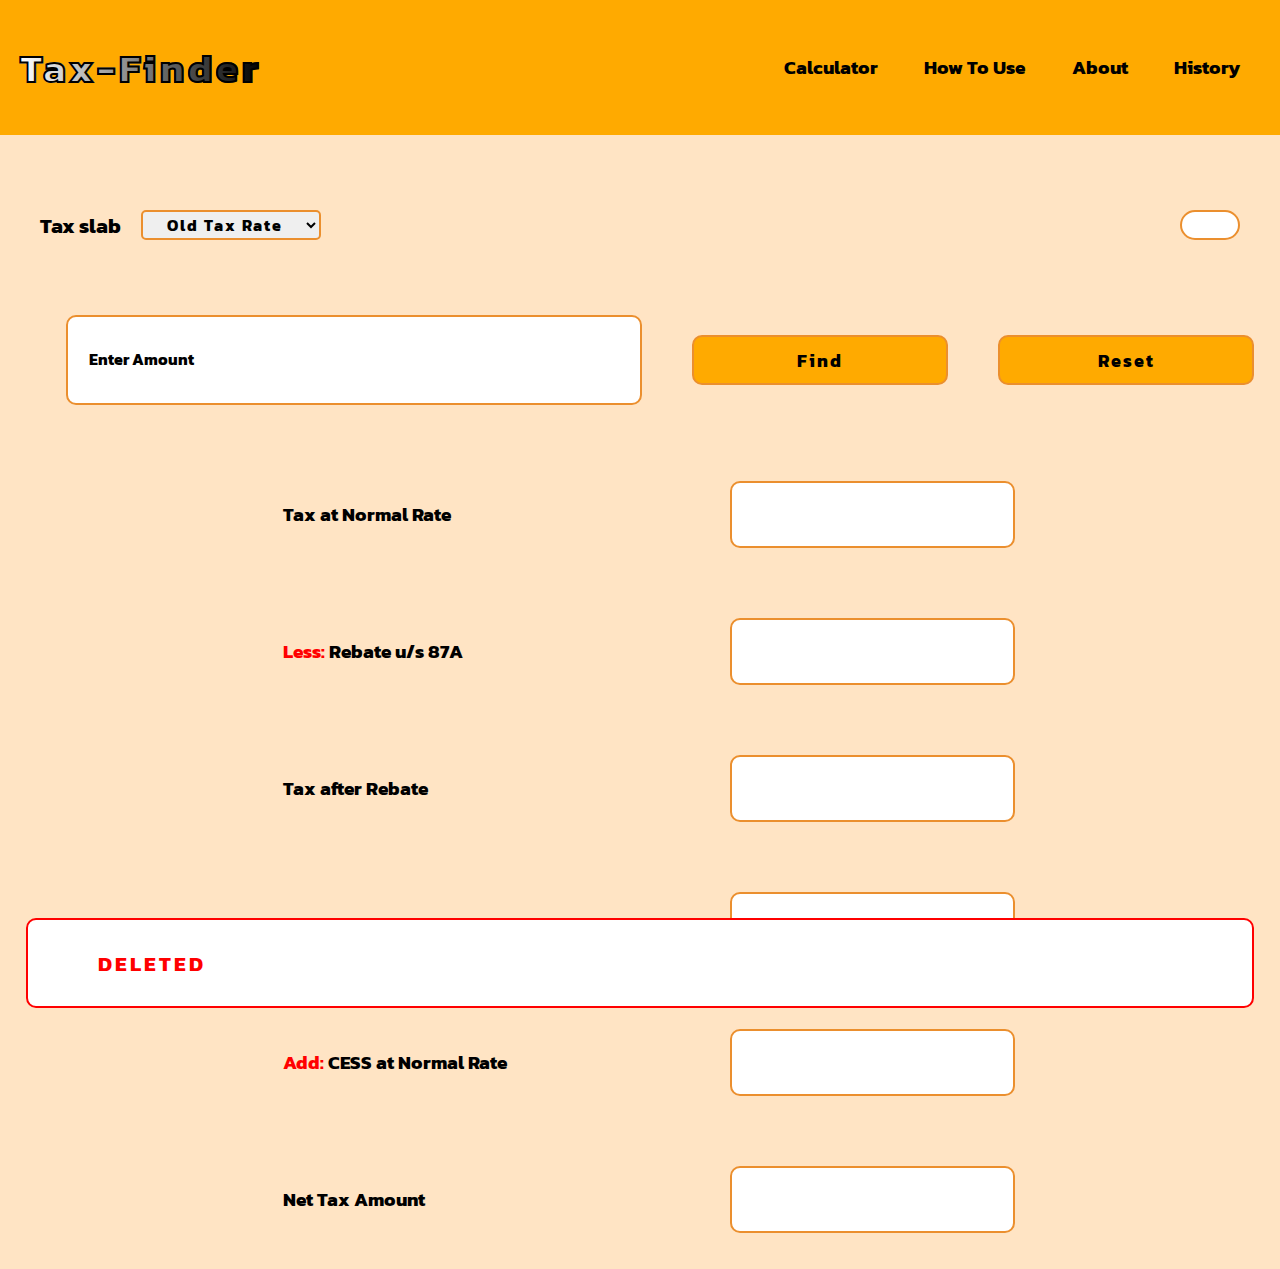
<file: index.html>
<!DOCTYPE html>
<html lang="en">
<head>
    <meta charset="UTF-8">
    <meta name="viewport" content="width=device-width, initial-scale=1.0">
    <title>Tax-Finder</title>
    <link rel="stylesheet" href="./tax.css">
    <link rel="icon" href="TF-logo.jpg">
    <link rel="stylesheet" href="https://fonts.googleapis.com/css2?family=Material+Symbols+Rounded:opsz,wght,FILL,GRAD@48,400,0,0">
    <link rel="stylesheet" href="https://cdnjs.cloudflare.com/ajax/libs/font-awesome/6.6.0/css/all.min.css" integrity="sha512-Kc323vGBEqzTmouAECnVceyQqyqdsSiqLQISBL29aUW4U/M7pSPA/gEUZQqv1cwx4OnYxTxve5UMg5GT6L4JJg==" crossorigin="anonymous" referrerpolicy="no-referrer" />
</head>
<body>
    <nav>
        <h1 class="header">Tax-Finder</h1>

        <input type="checkbox" id="menu-slider">
        <label id="open-slidebar" for="menu-slider"><i class="fa-solid fa-bars"></i></label>

        <label id="overlay" for="menu-slider"></label>
        
        <div class="links-holder">
            <label id="close-slidebar" for="menu-slider"><i class="fa-solid fa-x"></i></label>

            <a class="links" href="cal.html">Calculator</a>
            <a class="links" onclick="help()">How To Use</a>
            <a class="links" onclick="show()">About</a>
            <a class="links" onclick="history()">History</a>
        </div>
        
    </nav>

    <div class="tax-slab">

        <div class="one">
            <h3>Tax slab</h3>
            <select name="year" id="year">
                <option value="1">Old Tax Rate</option>
                <option value="2">New 2024-2025</option>
                <option value="3">New 2025-2026</option>
            </select>

            <div id="mode">
                <input type="checkbox" id="theme_mode">
                <label for="theme_mode" id="mode_btn"><i class="fa-solid fa-sun"></i></label>
            </div>
        </div>

        <div class="input-container">
            <input id="user-input" type="number" required>
            <label id="input-label" for="user-input">Enter Amount</label>
        </div>

        <button onclick="find()" id="find">Find</button>
        <button onclick="reset()" id="reset">Reset</button>

        <div class="table_container">
            <table class="container">
                <tr>
                    <td class="tdone">Tax at Normal Rate</td><td class="tdtwo"><input id="normal_tax" type="text" readonly></td>
                </tr>
                <tr>
                    <td class="tdone"><span>Less:</span> Rebate u/s 87A</td><td class="tdtwo"><input id="less_rebate" type="text" readonly></td>
                </tr>
                <tr>
                    <td class="tdone">Tax after Rebate</td><td class="tdtwo"><input id="rebate_tax" type="text" readonly></td>
                </tr>
                <tr>
                    <td class="tdone"><span>Add:</span> CESS after Rebate</td><td class="tdtwo"><input id="rebate_cess" type="text" readonly></td>
                </tr>
                <tr>
                    <td class="tdone"><span>Add:</span> CESS at Normal Rate</td><td class="tdtwo"><input id="normalcess" type="text" readonly></td>
                </tr>
                <tr>
                    <td class="tdone">Net Tax Amount</td><td class="tdtwo"><input id="net_tax" type="text" readonly></td>
                </tr>
            </table>
        </div>

    </div>

    <div id="htu">

        <div id="help_space">
            <p><highlight>Select Tax Slab:</highlight> Use the dropdown menu at the top to choose between the Old Tax Rate or other option.</p>

            <p><highlight>Enter Amount:</highlight> Input your taxable income in the text box labeled <red><i>Enter Amount</i></red>.</p>

            <p><highlight>Find Tax:</highlight> Click the <red>Find</red> button to calculate the tax based on the selected slab.</p>

            <p><highlight>Reset Fields:</highlight> To clear all inputs and results, click the <red>Reset</red> button.</p>

            <p><highlight>View Result:</highlight> the tax calculation result will appear in the respective fields, showing:</p>

            <p>‎ ‎ ‎ ‎ ‎ ‎ ‎ ‎ ‎ ‎➣ Tax at Normal Rate.</p>

            <p>‎ ‎ ‎ ‎ ‎ ‎ ‎ ‎ ‎ ‎➣ Rebate under section 87A (if applicable).</p>

            <p>‎ ‎ ‎ ‎ ‎ ‎ ‎ ‎ ‎ ‎➣ Tax After Rebate.</p>

            <p>‎ ‎ ‎ ‎ ‎ ‎ ‎ ‎ ‎ ‎➣ CESS applied at both rebate and normal rates.</p>

            <p>‎ ‎ ‎ ‎ ‎ ‎ ‎ ‎ ‎ ‎➣ Final Net Tax Amount.</p>

            <p><highlight>Use this tool to calculate your tax efficiently and accurately</highlight></p>
        </div>

        <div class = "back-holder">

            <div onclick=closeHelp() class="backControl">
                <h3>BACK</h3>
            </div>

        </div>
        
    </div>

    <div id="aboutDetails">
        <div id="aboutTax">

            <h3 data-text="TAXFINDER" id="slabDetailsHead">TAXFINDER</h3>
            <p>Tax-Finder is a simple and efficient tool to calculate income tax based on old and
                latest tax rates (2024-2025, 2025-2026). <span id="nospan">‎ ‎ ‎ ‎ ‎‎ ‎ ‎ ‎ ‎‎ ‎ ‎ ‎ ‎‎ ‎ ‎ ‎ ‎‎ ‎ ‎ ‎ ‎‎ ‎ ‎ ‎ ‎ ‎ ‎ ‎ ‎ ‎ ‎ ‎ ‎ ‎ ‎ ‎ ‎ ‎ ‎ ‎ ‎ ‎ ‎ ‎ ‎ ‎ ‎ ‎ ‎ ‎ ‎ ‎ ‎ ‎ ‎ ‎ ‎ ‎ ‎ ‎ ‎  ‎ ‎ </span> 
                It provides accurate tax breakdowns, including
                 rebates and cess, making tax planning easy for everyone.
            </p>
    
        </div>

        <div id="developer">

            <h3 data-text="DEVELOPEDBY" id="slabDetailsHead">DEVELOPEDBY</h3>
            <p><red>KAMALESHPRABU S</red>,<span>‎ ‎ ‎ ‎ ‎ ‎ ‎ ‎ ‎ ‎ ‎ ‎ ‎ ‎ ‎ ‎ ‎ ‎ ‎ ‎ ‎ ‎ ‎ ‎ ‎ ‎ ‎ ‎ ‎ ‎ ‎‎ ‎ ‎ ‎ ‎ ‎ ‎ ‎ ‎ ‎</span>
                 <span id="nospan">‎ ‎ ‎ ‎ ‎ ‎ ‎ ‎ ‎ ‎ ‎ ‎ ‎ ‎ ‎ ‎ ‎ ‎ ‎ ‎ ‎ ‎ ‎ ‎ ‎ ‎ ‎ ‎ ‎ ‎ ‎ ‎ ‎ ‎ ‎ ‎ ‎ ‎ ‎ ‎ ‎  ‎ ‎ </span> 
                 Aspiring Software Developer and Tester |
                skilled in Web development, Manual and Automation Testing | Proficient in Python, HTML, CSS, JavaScript, MySQL and PostgreSQL.</p>
    
        </div>

        <div id="approver">

            <h3 data-text="APPROVEDBY" id="slabDetailsHead">APPROVEDBY</h3>
            <p><red>MANISHANKAR R</red>,<span>‎ ‎ ‎ ‎ ‎ ‎ ‎ ‎ ‎ ‎ ‎ ‎ ‎ ‎ ‎ ‎ ‎ ‎ ‎ ‎ ‎ ‎ ‎ ‎ ‎ ‎ ‎ ‎ ‎ ‎ ‎‎ ‎ ‎ ‎ ‎ ‎ ‎ ‎ ‎ ‎</span>
                <span id="nospan">‎ ‎ ‎ ‎ ‎ ‎ ‎ ‎ ‎ ‎ ‎ ‎ ‎ ‎ ‎ ‎ ‎ ‎ ‎ ‎ ‎ ‎ ‎ ‎ ‎ ‎ ‎ ‎ ‎ ‎ ‎ ‎ ‎ ‎ ‎ ‎ ‎ ‎ ‎ ‎ ‎ ‎ ‎ ‎ ‎ ‎ ‎ ‎ ‎ ‎ ‎  ‎ ‎ </span>
            Chartered Accountant, Expert in Financial Management and Accounting Practices | Ensuring Compliance and Accuracy in Tax and Financial Solution.</p>
    
        </div>

        <div class = "back-holder">

            <div onclick=notShow() class="backControl">
                <h3>BACK</h3>
            </div>

        </div>
    </div>

    <div id="history">
        <div id="historyNav">
            <h3 data-text="HISTORY">HISTORY</h3>

            <div class = "back-holder">

                <div onclick = clearHistory() id="clearAll">
                    <h3>CLEAR ALL</h3>
                </div>
    
                <div onclick = closeHistory() class="backControl">
                    <h3>BACK</h3>
                </div>
    
            </div>
        </div>
    </div>

    <div id="deleteMsgBox">
        <h3 id="deleteMsg">DELETED</h3>
    </div>

    <div id="mobile__menu">
        <div id="menu__btn__container">
            <a href="cal.html"><h3><i class="fa-solid fa-calculator"></i></h3></a>
            <h3 onclick="help()"><i class="fa-solid fa-compass"></i></h3>
            <h3 onclick="show()"><i class="fa-solid fa-circle-info"></i></h3>
            <h3 onclick="history()"><i class="fa-solid fa-clock"></i></h3>
        </div>
    </div>

    <script src="tax.js"></script>
</body>
</html>
</file>
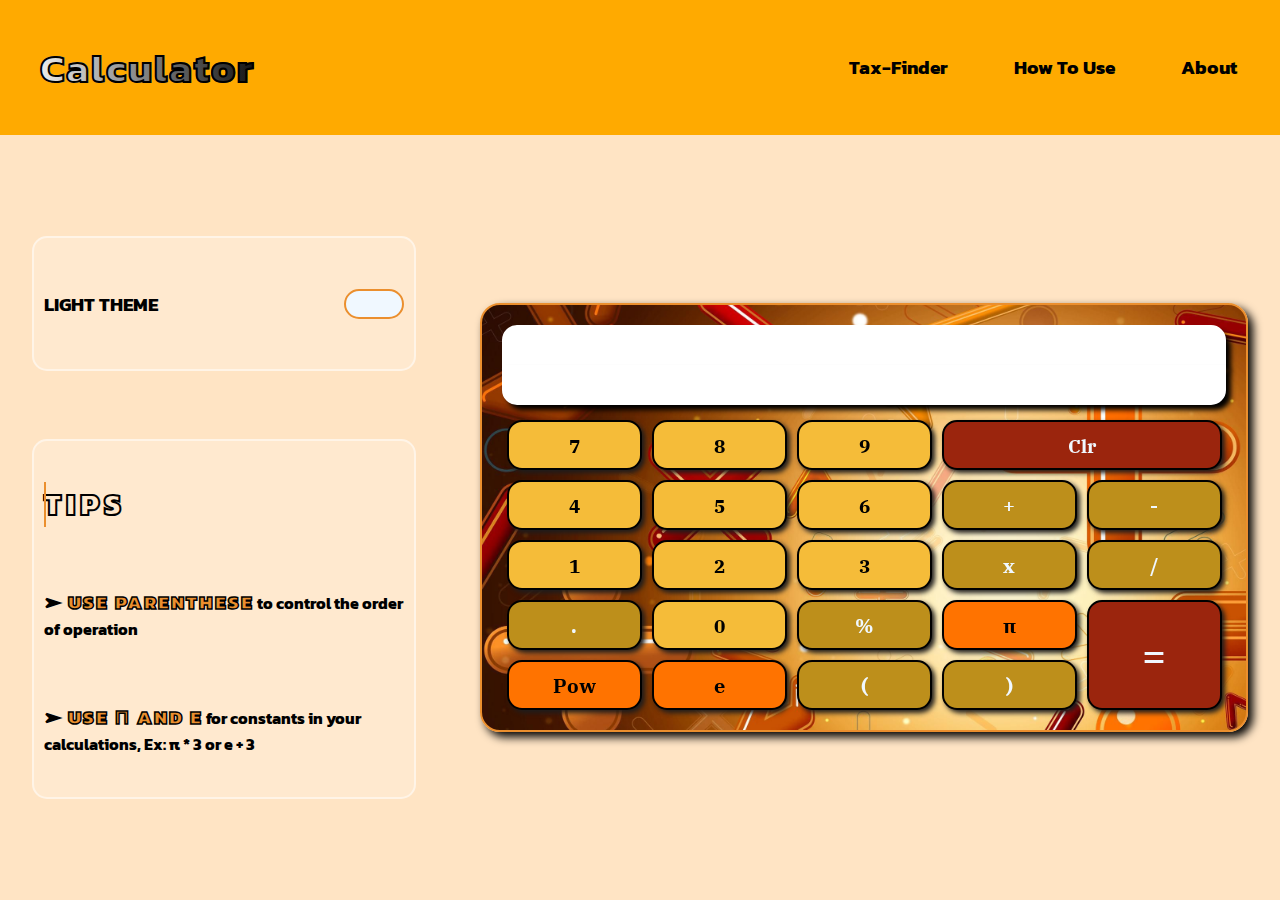
<file: cal.html>
<!DOCTYPE html>
<html lang="en">
<head>
    <meta charset="UTF-8">
    <meta name="viewport" content="width=device-width, initial-scale=1.0">
    <title>Cal-Master</title>
    <link rel="stylesheet" href="cal.css">
    <link rel="icon" href="calculator-logo.jpg">
    <link rel="stylesheet" href="https://fonts.googleapis.com/css2?family=Material+Symbols+Rounded:opsz,wght,FILL,GRAD@48,400,0,0">
    <link rel="stylesheet" href="https://cdnjs.cloudflare.com/ajax/libs/font-awesome/6.6.0/css/all.min.css" integrity="sha512-Kc323vGBEqzTmouAECnVceyQqyqdsSiqLQISBL29aUW4U/M7pSPA/gEUZQqv1cwx4OnYxTxve5UMg5GT6L4JJg==" crossorigin="anonymous" referrerpolicy="no-referrer" />
</head>
<body>
    <nav>
        <h2>Calculator</h2>

        <input type="checkbox" name="backer" id="backer">

        <label for="backer" id="backer_lable"><i class="fa-solid fa-compass"></i></label>

        <label for="backer" id="overlay"></label>

        <div class="links">
            <label for="backer" id="backer_lable" class="nd"><i class="fa-solid fa-circle-xmark"></i></label>
            <a href="index.html">Tax-Finder</a>
            <a onclick="help()">How To Use</a>
            <a id="about" onclick="show()">About</a>
            <!-- <a class="links" onclick="history()">History</a> -->
        </div>
    </nav>

    <div class="container">

        <div id="outer">
            <div id="controllers">
                <h3 id="themeName">LIGHT THEME</h3>
                <div id="themeChanger">
                    <input type="checkbox" id="checkbox">
                    <label for="checkbox" id="themeIcon"><i class="fa-solid fa-sun"></i></label>
                </div>
            </div>

            <div id="tips">
                <h4 data-text="TIPS">TIPS</h4>
                <p><highlight>➣ Use Parenthese</highlight> to control the order of operation</p>
                <p><highlight>➣ Use π and e</highlight> for constants in your calculations, Ex: π * 3 or e + 3</p>
            </div>
        </div>

        <div id="calculator">
            <input id="display" readonly>
            <input id="result" readonly>
    
            <input id="nondisplay" readonly>
    
            <div id="keys">
                <button class="number" onclick="twoFunction(event)">7</button>
                <button class="number" onclick="twoFunction(event)">8</button>
                <button class="number" onclick="twoFunction(event)">9</button>
                <button class="clear" onclick="clearDisplay()">Clr</button>
                <button class="number" onclick="twoFunction(event)">4</button>
                <button class="number" onclick="twoFunction(event)">5</button>
                <button class="number" onclick="twoFunction(event)">6</button>
                <button class="symbol" onclick="twoFunction(event)">+</button>
                <button class="symbol" onclick="twoFunction(event)">-</button>
                <button class="number" onclick="twoFunction(event)">1</button>
                <button class="number" onclick="twoFunction(event)">2</button>
                <button class="number" onclick="twoFunction(event)">3</button>
                <button class="symbol" onclick="twoFunction(event)">x</button>
                <button class="symbol" onclick="twoFunction(event)">/</button>
                <button class="symbol" onclick="twoFunction(event)">.</button>
                <button class="equal" onclick="calculate()">=</button>
                <button class="number" onclick="twoFunction(event)">0</button>
                <button class="symbol" onclick="twoFunction(event)">%</button>
                <button class="element" onclick="twoFunction(event)">π</button>
                <button class="element" onclick="twoFunction(event)">Pow</button>
                <button class="element" onclick="twoFunction(event)">e</button>
                <button class="symbol" onclick="twoFunction(event)">(</button>
                <button class="symbol" onclick="twoFunction(event)">)</button>
                
            </div>
        </div>

        <div id="tip_bottom">
            <h4 data-text="TIPS">TIPS</h4>
            <p><highlight>➣ Use Parenthese</highlight> to control the order of operation.</p>
            <p><highlight>➣ Use π and e</highlight> for constants in your calculations, Ex: π * 3 or e + 3.</p>
        </div>

        <div id="htu">

            <div id="help_space">

                <h3 data-text="HOWTOUSE">HOWTOUSE</h3>

                <p><highlight>➥basic calculation:</highlight> Enter numbers and use the standard operators (<red>+</red>,<red> -</red>, <red>*</red>,<red> /</red>) to perform basic arithmetic operations.</p>

                <p><highlight>➥advanced functions:</highlight> Use <red>Pow</red> for exponential (e.g., 2^3), and type <red>π</red> or <red>e</red> for mathematical constants. For example, π*2 or e^3.</p>

                <p><highlight>➥parentheses:</highlight> Use parentheses () to group expressions and control the order of operations.</p>

                <p><highlight>➥Toggle theme:</highlight> Switch between light and dark themes by clicking the <red>Light/Dark Theme</red> button for a customized viewing experience.</p>

                <p><highlight>➥clear input:</highlight> Use the <red>Clr</red> button to reset the input field and start a new calculation.</p>
                
            </div>
    
            <div id="back-holder">
    
                <div onclick=closeHelp() class="helpControl">
                    <h3>BACK</h3>
                </div>
    
            </div>
            
        </div>

        <div id="aboutDetails">
            <div id="aboutTax">
    
                <h3 data-text="CALCULATOR" id="slabDetailsHead">CALCULATOR</h3>
                <p>This advanced calculator, built using <i>HTML, CSS</i> and <i>JavaScript</i>, supports a wide range of operation from basic arithmetic to advanced functions like 
                    <red>power (pow)</red>, <red>π (pi)</red> and <red>e (Euler's number)</red>. It features a clean, responsive design with a <i>light theme toggle</i> for improved
                     usability. Designed for both simplicity and functionality, it's perfect for quick and complex calculations alike.
                </p>
        
            </div>
    
            <div id="developer">
    
                <h3 data-text="DEVELOPEDBY" id="slabDetailsHead">DEVELOPEDBY</h3>
                <p><red>KAMALESHPRABU S</red>,<span>‎ ‎ ‎ ‎ ‎ ‎ ‎ ‎ ‎ ‎ ‎ ‎ ‎ ‎ ‎ ‎ ‎ ‎ ‎ ‎ ‎ ‎ ‎ ‎ ‎ ‎ ‎ ‎ ‎ ‎ ‎‎ ‎ ‎ ‎ ‎ ‎ ‎ ‎ ‎ ‎</span>
                     <span id="nospan">‎ ‎‎ ‎‎ ‎‎ ‎‎ ‎‎ ‎‎ ‎‎ ‎‎ ‎‎ ‎‎ ‎‎ ‎‎ ‎‎ ‎‎ ‎ ‎ ‎ ‎ ‎ ‎ ‎ ‎ ‎ ‎ ‎ ‎ ‎ ‎ ‎ ‎ ‎ ‎ ‎ ‎ ‎ ‎ ‎ ‎ ‎ ‎ ‎ ‎ ‎ ‎ ‎ ‎ ‎ ‎ ‎ ‎ ‎ ‎ ‎ ‎  ‎ ‎ </span> 
                     Aspiring Software Developer and Tester |
                    skilled in Web development, Manual and Automation Testing | Proficient in Python, HTML, CSS, JavaScript, MySQL and PostgreSQL.</p>
        
            </div>
    
            <div id="back-holder">
    
                <div onclick=notShow() class="aboutControl">
                    <h3>BACK</h3>
                </div>
    
            </div>
        </div>

    </div>

    <script src="cal.js"></script>
</body>
</html>
</file>
<file: tax.css>
@import url('https://fonts.googleapis.com/css2?family=Style+Script&display=swap');
@import url('https://fonts.googleapis.com/css2?family=IBM+Plex+Serif:ital,wght@0,100;0,200;0,300;0,400;0,500;0,600;0,700;1,100;1,200;1,300;1,400;1,500;1,600;1,700&display=swap');
@import url('https://fonts.googleapis.com/css2?family=Kanit:ital,wght@0,100;0,200;0,300;0,400;0,500;0,600;0,700;0,800;0,900;1,100;1,200;1,300;1,400;1,500;1,600;1,700;1,800;1,900&display=swap');
@import url('https://fonts.googleapis.com/css2?family=Bona+Nova+SC:ital,wght@0,400;0,700;1,400&display=swap');
:root{
    --font-family-1: "Style Script", cursive;
    --font-family-2: "IBM Plex Serif", serif;
    --font-family-3: "Kanit", sans-serif;;
    --font-family-4: "Bona Nova SC", serif;

    --clr-family-1: #ffe4c4; 
    --clr-family-2: #ffaa00;
    --clr-family-3: #000000;
    --clr-family-4: #eb8f2e;
    --clr-family-5: #eb8f2e;
    --clr-family-6: #000000;
    --clr-family-7: #eb8f2e;
    --clr-family-8: #fcbb3a;
    --clr-family-9: #fcbb3a96;
    --clr-family-10: linear-gradient(
        to bottom,
        rgba(0, 0, 0, 0),
        #ffaa0049,
        #ffaa0093,
        #ffaa0093,
        #ffaa00
    );
    --clr-family-11: #eb902e74;
}

.dark_theme{
    --clr-family-1: #302f2f; 
    --clr-family-2: #000000;
    --clr-family-3: #ffffff;
    --clr-family-4: #ffffff;
    --clr-family-5: #000000;
    --clr-family-6: #000000;
    --clr-family-7: #302f2f;
    --clr-family-8: #2d2929;
    --clr-family-9: #302f2fa0;
    --clr-family-10: linear-gradient(
        to bottom,
        rgba(0, 0, 0, 0),
        #0000003b,
        #00000097,
        #00000097,
        #000000
    );
    --clr-family-11: #302f2f79;
}

*{
    margin: 0;
    padding: 0;
    box-sizing: border-box;
    -webkit-tap-highlight-color: rgba(0,0,0,0);
}

a,
button,
input{
    -webkit-tap-highlight-color: rgba(0,0,0,0)E;
}

body{
    background-color: var(--clr-family-1);
    transition: 1s ease;
}

nav{
    width: 100%;
    height: 15vh;
    display: flex;
    justify-content: flex-end;
    align-items: center;
    background-color: var(--clr-family-2);
    padding: 0px 20px;
}

.links-holder{
    width: 40%;
    height: 100%;
    display: flex;
    flex-direction: row;
    align-items: center;
    justify-content: space-between;
}

.links{
    height: 50px;
    padding: 0px 20px;
    display: flex;
    align-items: center;
    text-decoration: none;
    color: var(--clr-family-3);
    font-family: var(--font-family-3);
    font-weight: bold;
    font-size: larger;
    color: var(--clr-family-3);
    transition: .3s ease;
    cursor: pointer;
}

.links:hover{
    background-color: var(--clr-family-7);
    border-radius: 10px;
    border: 2px solid var(--clr-family-3);
}

.header{
    margin-right: auto;
    font-size: 2.5rem;
    font-family: var(--font-family-3);
    letter-spacing: 4px;
    background: linear-gradient(
        to right,
        white,
        black,
        white
    );
    background-size: 200%;
    background-clip: text;
    -webkit-background-clip: text;
    -webkit-text-fill-color: transparent;
    animation: animate-header 3s linear infinite;
    -webkit-text-stroke: 2px var(--clr-family-3);
}

@keyframes animate-header {
    to{
        background-position: 200%;
    }
}

#menu-slider,
#open-slidebar,
#close-slidebar{
    display: none;
}

.tax-slab{
    width: 100%;
    min-height: fit-content;
    display: flex;
    justify-content: center;
    align-items: center;
    flex-wrap: wrap;
    column-gap: 50px;
    background-color: transparent;
}

.one{
    width: 100%;
    height: 20vh;
    display: flex;
    justify-content: center;
    align-items: center;
    padding: 0px 40px;
    font-size: large;
    font-weight: bold;
    gap: 20px;
    font-family: var(--font-family-3);
    color: var(--clr-family-3);
}

#year{
    height: 30px;
    width: 180px;
    display: flex;
    justify-content: center;
    align-items: center;
    margin-right: auto;
    text-align: center;
    font-size: medium;
    font-weight: bold;
    letter-spacing: 2px;
    font-family: var(--font-family-3);
    border: 2px solid var(--clr-family-5);
    border-radius: 5px;
    outline: none;
}

option{
    background-color: var(--clr-family-4);
    font-size: medium;
    font-weight: bold;
    letter-spacing: 2px;
    font-family: var(--font-family-3);
}

#mode{
    width: 60px;
    height: 30px;
    display: flex;
    justify-content: center;
    flex-direction: column;
    padding: 3px;
    background-color: #ffffff;
    border: 2px solid var(--clr-family-5);
    border-radius: 50px;
}

#theme_mode{
    display: none;
}

#mode_btn{
    width: 20px;
    height: 20px;
    display: flex;
    justify-content: center;
    align-items: center;
    color: var(--clr-family-5);
    border-radius: 50%;
    transition: .5s ease-in-out;
    cursor: pointer;
}

#theme_mode:checked + #mode_btn{
    margin-left: 33px;
    transform: rotate(220deg);
}

.input-container{
    width: 45%;
    height: 10vh;
    display: flex;
    align-items: center;
    position: relative;
    margin-left: 40px;
}

#user-input{
    width: 100%;
    height: 100%;
    border-radius: 10px;
    padding: 10px;
    font-size: large;
    border: 2px solid var(--clr-family-5);
    outline: none;
    font-weight: 600;
}

.shake{
    animation: shake .3s;
}

@keyframes shake {
    25%{transform: translateX(4px);}
    50%{transform: translateY(-4px);}
    75%{transform: translateX(4px);}
}

#find, #reset{
    width: 20%;
    height: 50px;
    border-radius: 10px;
    background-color: var(--clr-family-2);
    border: 2px solid var(--clr-family-4);
    font-size: large;
    font-weight: bold;
    font-family: var(--font-family-3);
    letter-spacing: 2px;
    transition: .2s ease-in-out;
    color: var(--clr-family-3);
    cursor: pointer;
}

#find:hover, #reset:hover{
    background-color: var(--clr-family-8);
}

#find:active, #reset:active{
    transform: scale(.94);
    box-shadow: 3px 3px 5px var(--clr-family-3);
}

#input-label{
    position: absolute;
    top: 50%;
    left: 75px;
    padding: 0px 5px;
    border-radius: 50px;
    transform: translate(-50%, -55%);
    font-weight: bold;
    transition: .3s ease-in-out;
    font-family: var(--font-family-3);
    color: var(--clr-family-6);
}

#user-input:focus + #input-label,
#user-input:valid + #input-label{
    top: 0;
    font-size: small;
    color: var(--clr-family-3);
    border: 2px solid var(--clr-family-4);
    background-color: var(--clr-family-2);
    box-shadow: 3px 3px 5px var(--clr-family-3);
}

.table_container{
    width: 100%;
    height: fit-content;
    display: flex;
    justify-content: center;
    align-items: center;
    font-family: var(--font-family-3);
    font-weight: bold;
    font-size: larger;
    margin-top: 40px;
    gap: 5px;
}

.container{
    width: 70%;
    height: 90%;
    justify-content: center;
    align-items: center;
    color: var(--clr-family-3);
}

.container tr{
    width: 100%;
}

.tdone, .tdtwo{
    height: 15vh;
    width: 50%;
    text-align: start;
    padding-left: 10%;
}

span{
    color: red;
}

input{
    width: 80%;
    height: 50%;
    font-family: var(--font-family-3);
    font-weight: 700;
    padding-left: 5px;
    font-size: large;
    border: 2px solid var(--clr-family-5);
    border-radius: 10px;
}

#htu,
#aboutDetails{
    width: 100%;
    height: 100vh;
    top: 0;
    left: 0;
    position: fixed;
    display: none;
    flex-wrap: wrap;
    justify-content: space-around;
    align-items: center;
    background-color: transparent;
    backdrop-filter: blur(80px);
    z-index: 5;
    transition: .3s ease-in-out;
}

#history{
    width: 100%;
    min-height: 150vh;
    top: 0;
    left: 0;
    gap: 40px;
    position: absolute;
    display: none;
    flex-wrap: wrap;
    justify-content: center;
    align-items: flex-start;
    align-content: start;
    background-color: transparent;
    backdrop-filter: blur(80px);
    z-index: 10;
    transition: .5s ease-in-out;
    padding-bottom: 40px;
}

#help_space{
    width: 90%;
    height: 70%;
    display: flex;
    flex-direction: column;
    justify-content: space-around;
    align-items: flex-start;
    background-color: rgba(255, 255, 255, .2);
    border: 2px solid rgba(255, 255, 255, .5);
    border-radius: 15px;
    padding: 10px;
    animation: animate2 3s linear;
}

@keyframes animate2 {
    0%, 10%{
        opacity: 0;
    }
    20%, 30%{
        opacity: .4;
    }
    40%, 60%{
        opacity: .8;
    }
    70%, 90%{
        opacity: .6;
    }
    100%{
        opacity: 1;
    }
}

highlight{
    text-transform: uppercase;
    color: var(--clr-family-4);
    -webkit-text-stroke: 1.5px var(--clr-family-6);
    letter-spacing: 2px;
}

red{
    color: red;
    font-size: large;
}

#help_space > p{
    font-family: var(--font-family-3);
    font-size: medium;
    font-weight: bold;
    letter-spacing: 1px;
}

#aboutTax{
    width: 90%;
    height: 30%;
    display: flex;
    flex-direction: column;
    justify-content: space-around;
    align-items: flex-start;
    background-color: rgba(255, 255, 255, .2);
    border: 2px solid rgba(255, 255, 255, .5);
    border-radius: 15px;
    padding: 10px;
    animation: tax_move 1.5s linear;
}

#developer, 
#approver{
    width: 40%;
    height: 30%;
    display: flex;
    flex-direction: column;
    justify-content: space-around;
    align-items: flex-start;
    background-color: rgba(255, 255, 255, .2);
    border: 2px solid rgba(255, 255, 255, .5);
    border-radius: 15px;
    padding: 10px;
}

#developer{
    animation: dev_move 1.5s linear;
}

#approver{
    animation: app_move 1.5s linear;
}

@keyframes tax_move {
    from{
        transform: translateY(-115%);
    }
    to{
        transform: translateY(0);
    }
}

@keyframes dev_move {
    from{
        transform: translateX(-115%);
    }
    to{
        transform: translateX(0);
    }
}

@keyframes app_move {
    from{
        transform: translateX(115%);
    }
    to{
        transform: translateX(0);
    }
}

#history > #historyNav{
    width: 100%;
    height: 15vh;
    display: flex;
    position: sticky;
    top: 0;
    left: 0;
    justify-content: flex-start;
    align-items: center;
    padding: 0px 20px;
    background-color: var(--clr-family-9);
    backdrop-filter: blur(10px);
}

#htu > .back-holder,
#aboutDetails > .back-holder{
    width: 90%;
}

#historyNav > .back-holder{
    width: 30%;
    margin-left: auto;
}

#htu > .back-holder,
#aboutDetails > .back-holder{
    height: 10vh;
    display: flex;
    justify-content: center;
    align-items: center;
    padding: 10px;
}

#historyNav > .back-holder{
    width: 30%;
    height: 100%;
    display: flex;
    justify-content: space-around;
    align-items: center;
}

#htu > .back-holder > .backControl,
#aboutDetails > .back-holder > .backControl,
#historyNav > .back-holder > .backControl,
#historyNav > .back-holder > #clearAll{
    width: 150px;
    height: 50px;
    display: flex;
    justify-content: center;
    align-items: center;
    margin-left: auto;
    color: var(--clr-family-3);
    font-family: var(--font-family-3);
    font-weight: bolder;
    font-size: large;
    background-color: var(--clr-family-2);
    border: 2px solid var(--clr-family-3);
    border-radius: 10px;
    cursor: pointer;
    transition: .3s ease-in-out;
}

#htu > .back-holder > .backControl:hover,
#aboutDetails > .back-holder > .backControl:hover,
#historyNav > .back-holder > .backControl:hover,
#historyNav > .back-holder > #clearAll:hover{
    background-color: var(--clr-family-8);
}

#htu > .back-holder > .backControl:active,
#aboutDetails > .back-holder > .backControl:active,
#historyNav > .back-holder > .backControl:active,
#historyNav > .back-holder > #clearAll:active{
    transform: scale(.94);
    box-shadow: 3px 3px 5px var(--clr-family-3);
}

#htu > .back-holder > .backControl,
#aboutDetails > .back-holder > .backControl{
    margin-left: auto;
}

#aboutTax > h3{
    width: 205px;
}
#developer > h3{
    width: 260px;
}
#approver > h3{
    width: 245px;
}
#historyNav > h3{
    width: 160px;
}

#aboutTax > h3,
#developer > h3, 
#approver > h3,
#historyNav > h3{
    position: relative;
    font-family: var(--font-family-3);
    font-weight: bolder;
    font-size: 30px;
    color: transparent;
    -webkit-text-stroke: 2px var(--clr-family-3);
    letter-spacing: 5px;
}

#aboutTax > h3::before,
#developer > h3::before,
#approver > h3::before,
#historyNav > h3::before{
    content: attr(data-text);
    position: absolute;
    top: 0;
    left: 0;
    width: 0;
    height: 100%;
    color: var(--clr-family-5);
    -webkit-text-stroke: 2px var(--clr-family-3);
    border-right: 2px solid var(--clr-family-4);
    overflow: hidden;
    animation: animate 3s infinite linear;
}

@keyframes animate {
    0%, 10%, 100%{
        width: 0;
    }
    70%, 90%{
        width: 100%;
    }
}

#aboutTax > p,
#developer > p, 
#approver > p,
.blocks > p{
    font-size: medium;
    font-weight: bold;
    font-family: var(--font-family-3);
}

.blocks{
    width: 30%;
    height: 60vh;
    display: flex;
    flex-direction: column;
    justify-content: space-around;
    align-items: center;
    background-color: rgba(255, 255, 255, .2);
    border: 2px solid rgba(255, 255, 255, .5);
    border-radius: 20px;
}

.del{
    width: 35%;
    height: 35px;
    font-size: medium;
    font-weight: bold;
    color: var(--clr-family-3);
    font-family: var(--font-family-3);
    background-color: var(--clr-family-2);
    border: 2px solid var(--clr-family-3);
    border-radius: 10px;
    cursor: pointer;
}

.del:hover{
    background-color: red;
}

#deleteMsgBox{
    width: 96%;
    height: 10%;
    display: flex;
    justify-content: start;
    align-items: center;
    position: fixed;
    background-color: #ffffff;
    top: 102%;
    z-index: 10;
    margin: 0% 2%;
    padding-left: 70px;
    border-radius: 10px;
    border: 2px solid red;
    font-family: var(--font-family-3);
    font-weight: bolder;
    font-size: large;
    color: red;
    letter-spacing: 3px;
}

.pop-up{
    animation: pop-up 3s ease-in-out;
}

@keyframes pop-up {
    25%, 75%{
        top: 88%;
    }
}

.delShake{
    border-color: #ff0000;
    background-color: rgba(255, 0, 0, 0.2);
    animation: del-shake 4s ease-out;
}

@keyframes del-shake {
    100%{
        transform: matrix3d(0.5, 0, 10, 0, 
        0, 1, 0, 0, 
        10, 0, 0, 0,
        10, 0, 0, 10);
        border-radius: 50%;
    }
}

#mobile__menu{
    display: none;
}

@media (max-width:600px) {

    nav{
        height: 10vh;
        padding-right: 10px;
        padding-left: 20px;        
    }

    .links-holder{
        flex-direction: column;
        justify-content: flex-start;
        align-items: flex-start;

        position: fixed;
        top: 0;
        right: -5%;
        z-index: -1;

        width: 0px;
        height: 0%;
        padding: 5px 5px 10px 5px;
        gap: 25px;

        background-color: var(--clr-family-2);
        border-radius: 10px;
        box-shadow: -5px 5px 10px var(--clr-family-3);
        transition: ease-in-out .4s;
    }

    .links-holder > a{
        font-size: 0px;
        transition: .3s ease-in-out;
    }

    #open-slidebar,
    #close-slidebar{
        display: flex;
        padding: 25px 20px;
        height: 40px;
        display: flex;
        align-items: center;
        justify-content: center;
    }

    #open-slidebar > i,
    #close-slidebar > i{
        font-size: larger;
        color: var(--clr-family-3);
    }

    #open-slidebar:hover, 
    #close-slidebar:hover{
        background-color: var(--clr-family-7);
        border-radius: 50%;
    }

    #menu-slider:checked ~ .links-holder{
        width: 200px;
        height: 50%;
        z-index: 2;
        right: 0;
    }

    #menu-slider:checked ~ .links-holder > #close-slidebar{
        font-size: large;
    }
    #menu-slider:checked ~ .links-holder > a{
        font-size: large;
    }

    #menu-slider:checked ~ #overlay{
        width: 100%;
        height: 100%;
        position: fixed;
        top: 0;
        left: 0;
    }

    .header{
        font-size: 1.8rem;
    }

    .links{
        height: 50px;
        width: 100%;
    }

    .tax-slab{
        width: 100%;
        height: fit-content;
        flex-direction: column;
        flex-wrap: nowrap;
        justify-content: center;
        align-items: center;
        padding-bottom: 30px;
        column-gap: 0;
    }
    
    .one{
        height: 10vh;
        padding: 0px 20px;
        gap: 10px;
        align-items: center;
        margin-top: 0;
    }

    .one > h3{
        font-size: large;
    }

    #mode{
        width: 40px;
        height: 25px;
    }

    #mode_btn{
        width: 15px;
        height: 15px;
        font-size: medium;
        color: var(--clr-family-5);
    }

    #theme_mode:checked + #mode_btn{
        margin-left: 15px;
    }
    

    .input-container{
        width: 80%;
        height:50px;
        margin: 20px 0px;
    }

    #year{
        height: 30px;
        width: 165px;
        align-items: start;
        option{
            font-size: large;
            letter-spacing: 0;
        }
    }

    #user-input{
        font-size: medium;
    }

    #find, #reset{
        width: 80%;
        height: 40px;
        margin-bottom: 10px;
    }

    #find:hover, #reset:hover{
        background-color: var(--clr-family-2);
    }

    #find:active, #reset:active{
        background-color: var(--clr-family-8);
        box-shadow: 2px 2px 5px var(--clr-family-3);
    }

    #input-label{
        left: 65px;
        font-size: medium;
    }

    #user-input:focus + #input-label,
    #user-input:valid + #input-label{
        box-shadow: 2px 2px 5px black;
    }

    .table_container{
        width: 100%;
        height: fit-content;
        font-size: medium;
        font-weight: bold;
        margin-top: 0;
        margin-bottom: 5vh;
    }

    .container{
        width: 95%;
    }

    .tdone{
        width: 60%;
        height: 10vh;
        padding: 0% 2%;
    }

    .tdtwo{
        width: 40%;
        height: 10vh;
        padding-left: 0;
        padding-right: 2%;
    }

    input{
        width: 95%;
        height: 60%;
        font-size: medium;
    }

    #htu,
    #aboutDetails{
        padding-top: 10px;
    }

    #history{
        min-height: 128vh;
        justify-content: space-around;
        gap: 30px;
        padding-bottom: 30px;
    }

    #history > #historyNav{
        height: 15vh;
        gap: 10px;
        flex-wrap: wrap;
        flex-direction: column;
        justify-content: center;
    }

    #historyNav > h3{
        font-size: 20px;
        width: 115px;
    }

    #historyNav > .back-holder{
        width: 100%;
        height: 50%;
        justify-content: space-around;
        margin-left: 0;
        padding: 0;
    }

    #developer{
        width: 90%;
        height: 30%;
    }
    #approver{
        width: 90%;
        height: 25%;
    }

    #help_space{
        height: 85%;
    }

    .back-holder{
        height: 10%;
    }

    #htu > .back-holder > .backControl,
    #aboutDetails > .back-holder > .backControl{
        width: 120px;
        height: 40px;
        font-size: small;
        margin-left: auto;
    }

    #historyNav > .back-holder > .backControl,
    #historyNav > .back-holder > #clearAll{
        width: 120px;
        height: 40px;
        font-size: small;
        margin-left: 0;
    }

    #htu > .back-holder > .backControl:active,
    #aboutDetails > .back-holder > .backControl:active,
    #historyNav > .back-holder > .backControl:active,
    #historyNav > .back-holder > #clearAll:active{
        transform: scale(.94);
        box-shadow: 3px 3px 5px var(--clr-family-3);
        background-color: var(--clr-family-8);
    }

    #aboutTax > h3{
        width: 145px;
    }
    #developer > h3{
        width: 185px;
    }
    #approver > h3{
        width: 175px;
    }

    #aboutTax > h3,
    #developer > h3, 
    #approver > h3{
        font-size: larger;
    }

    #nospan{
        display: none;
    }

    .blocks{
        width: 80%;
        height: 45vh;
    }

    #deleteMsgBox{
        width: 90%;
        height: 10%;
        padding-left: 0px;
        padding: 0px 20px;
        font-size: small;
        letter-spacing: 1px;
        margin: 0% 5%;
    }

    #mobile__menu{
        width: 100%;
        height: 10vh;
        display: flex;
        position: fixed;
        top: 93%;
        background: var(--clr-family-10);
    }

    #menu__btn__container{
        width: 100%;
        font-size: large;
        position: absolute;
        bottom: 30%;
        display: flex;
        flex-direction: row;
        justify-content: space-around;
        align-items: center;
        padding-bottom: 15px;
    }

    #menu__btn__container > a, 
    #menu__btn__container > h3{
        width: 50px;
        height: 50px;
        padding: 5px;
        display: flex;
        justify-content: center;
        align-items: center;
        text-align: center;
        background-color: var(--clr-family-11);
        border-radius: 10px;
        text-decoration: none;
        color: var(--clr-family-3);
        box-shadow: 3px 3px 5px var(--clr-family-3);
        transition: .3s ease;
        cursor: pointer;
        backdrop-filter: blur(5px);
    }

    #menu__btn__container > a:active, 
    #menu__btn__container > h3:active{
        background-color: var(--clr-family-8);
    }
}

/* @media (max-width: 700px) and (orientation : landscape){

    nav{
        height: 15vh;
        width: 100%;
    }

    .links-holder{
        width: 50%;
        justify-content: flex-end;
    }

    .links-holder > .links{
        font-size: medium;
        padding: 0px 15px;
    }

    .input-container{
        width: 40%;
        height: 40px;
    }

    .user-input{
        margin-left: 0;
    }

    .tax-slab{
        min-height: fit-content;
        background-color: bisque;
    }

    .table_container{
        width: 100%;
        height: 130vh;
    }

    .tdone{
        width: 65%;
    }
} */
</file>
<file: cal.css>
@import url('https://fonts.googleapis.com/css2?family=Style+Script&display=swap');
@import url('https://fonts.googleapis.com/css2?family=IBM+Plex+Serif:ital,wght@0,100;0,200;0,300;0,400;0,500;0,600;0,700;1,100;1,200;1,300;1,400;1,500;1,600;1,700&display=swap');
@import url('https://fonts.googleapis.com/css2?family=Kanit:ital,wght@0,100;0,200;0,300;0,400;0,500;0,600;0,700;0,800;0,900;1,100;1,200;1,300;1,400;1,500;1,600;1,700;1,800;1,900&display=swap');
@import url('https://fonts.googleapis.com/css2?family=Bona+Nova+SC:ital,wght@0,400;0,700;1,400&display=swap');
:root{
    --font-family-1: "Style Script", cursive;
    --font-family-2: "IBM Plex Serif", serif;
    --font-family-3: "Kanit", sans-serif;;
    --font-family-4: "Bona Nova SC", serif;
}

:root{
    --clr-1: #ff7300;
    --clr-2: #9b250d;
    --clr-3: #f5bc39;
    --clr-4: #bd8f1b;
    --clr-5: #ffe4c4;
    --clr-6: #eb8f2e;
    --clr-7: #ffaa00;
    --clr-8: #000000;
    --clr-9: #eb8f2e;
    --clr-10: #ffffff;
    --background: contrast(100%);
}

.darkTheme{
    --clr-1: #b2b2b2;
    --clr-2: #000000;
    --clr-3: #787878;
    --clr-4: #5b5b5b;
    --clr-5: #302f2f;
    --clr-6: #000000;
    --clr-7: #000000;
    --clr-8: #ffffff;
    --clr-9: #302f2f;
    --clr-10: #000000;
    --background: grayscale(100%);
}

*{
    margin: 0;
    padding: 0;
    box-sizing: border-box;
    -webkit-tap-highlight-color: rgba(0,0,0,0);
}

a,
button,
input{
    -webkit-tap-highlight-color: rgba(0,0,0,0);
}

body{
    background-color: var(--clr-5);
    transition: .5s ease;
}

nav{
    height: 15vh;
    width: 100%;
    display: flex;
    justify-content: flex-end;
    align-items: center;
    background-color: var(--clr-7);
    padding: 0px 20px ;
    transition: .5s ease;
}

nav > h2{
    padding: 0px 20px;
    color: black;
    letter-spacing: 2px;
    font-family: var(--font-family-3);
    font-size: 2.5rem;
    padding-left: 20px;
    margin-right: auto;
    background: linear-gradient(
        to right, 
        white, 
        black,
        white
    );
    background-size: 200%;
    background-clip: text;
    -webkit-background-clip: text;
    -webkit-text-fill-color: transparent;
    -webkit-text-stroke: 2px var(--clr-8);
    animation: animate-h1 3s linear infinite;
    transition: .5s ease;
}

@keyframes animate-h1 {
    to{
        background-position: 200%;
    }
}

.links{
    width: 35%;
    height: 90%;
    display: flex;
    justify-content: space-around;
    align-items: center;
    gap: 20px;
}

.links > a{
    height: 50px;
    padding: 0px 20px;
    display: flex;
    align-items: center;
    text-decoration: none;
    text-wrap: nowrap;
    color: var(--clr-8);
    font-family: var(--font-family-3);
    font-weight: bold;
    font-size: larger;
    border-radius: 10px;
    transition: .3s ease;
    cursor: pointer;
}

.links > a:hover{
    border-radius: 10px;
    background-color: var(--clr-9);
    border: 2px solid var(--clr-8);
}

#backer,
#backer_lable{
    display: none;
}

.container{
    min-height: 85vh;
    width: 100%;
    display: flex;
    flex-direction: row;
    justify-content: space-around;
    align-items: center;
    background-color: transparent;
    transition: .5s ease;
}

#outer{
    width: 30%;
    height: 70vh;
    display: flex;
    flex-direction: column;
    justify-content: space-around;
    align-items: center;
}

#controllers{
    width: 100%;
    height: 15vh;
    display: flex;
    justify-content: space-between;
    align-items: center;
    padding: 10px;
    background-color: rgba(255, 255, 255, .2);
    border-radius: 15px;
    border: 2px solid rgba(255, 255, 255, .5);
}

#themeName{
    font-family: var(--font-family-3);
    font-weight: bold;
}

#themeChanger{
    width: 60px;
    height: 30px;
    display: flex;
    justify-content: flex-start;
    align-items: center;
    padding: 3px;
    background-color: aliceblue;
    border-radius: 50px;
    border: 2px solid var(--clr-6);
}

#checkbox{
    display: none;
}

#themeIcon{
    width: 20px;
    height: 20px;
    display: flex;
    justify-content: center;
    align-items: center;
    text-align: center;
    border-radius: 50%;
    transition: .5s ease-in-out;
    cursor: pointer;
}

#themeIcon > i {
    color: var(--clr-6);
}

#checkbox:checked + #themeIcon{
    margin-left: 32px;
    transform: rotateX(180deg) rotate(180deg);
}

#tips{
    height: 40vh;
    width: 100%;
    display: flex;
    flex-direction: column;
    justify-content: space-around;
    align-items: flex-start;
    padding: 10px;
    background-color: rgba(255, 255, 255, .2);
    border-radius: 15px;
    border: 2px solid rgba(255, 255, 255, .5);
    font-family: var(--font-family-3);
    font-weight: bold;
}

highlight{
    font-size: larger;
    font-weight: bolder;
}

#tip_bottom{
    display: none;
}

#tips > h4::before,
#tip_bottom > h4::before{
    content: attr(data-text);
}

#calculator{
    width: 60%;
    height: fit-content;

    display: flex;
    flex-direction: column;
    justify-content: center;
    align-items: center;

    font-family: sans-serif;
    font-weight: bolder;

    position: relative;

    padding: 20px;

    background: url(background.jpg) no-repeat center;
    background-size: cover;
    filter: var(--background);

    border: 2px solid var(--clr-6);
    border-radius: 20px;
    box-shadow: 5px 5px 10px var(--clr-8);

    z-index: 1;

    transition: .5s ease;
}

#display,
#result{
    width: 100%;
    height: 40px;
    font-family: sans-serif;
    font-weight: bolder;
    font-size: larger;
    outline: none;
    border: 2px solid var(--clr-10);
    text-align: right;
    padding-right: 10px;
    background-color: var(--clr-10);
    color: var(--clr-8);
}

#display{
    border-radius: 15px 15px 0px 0px ;
    box-shadow: 5px 7px 5px var(--clr-8);
}

#result{
    margin-bottom: 15px;
    border-radius: 0px 0px 15px 15px ;
    box-shadow: 5px 5px 5px var(--clr-8);
}

#nondisplay{
    display: none;
}

#keys{
    display: grid;
    grid-template-columns: repeat(5, 1fr);
    gap: 10px;
}

button{
    width: 135px;
    height: 50px;
    border: none;
    border-radius: 5px;
    text-align: center;
    font-family: var(--font-family-2);
    font-weight: bolder;
    font-size: larger;
    cursor: pointer;
    border-radius: 15px;
    border: 2px solid var(--clr-8);
    box-shadow: 3px 3px 5px rgb(30, 29, 29);
    transition: ease-in-out .3s;
}

button:active{
    transform: scale(.9);
}


.equal{
    height: 100%;
    border-radius: 15px;
    grid-row: 4/6;
    grid-column: 5/5;
    background-color: var(--clr-2);
    color: aliceblue;
    font-size: 40px;
}

.clear{
    width: 100%;
    border-radius: 15px;
    grid-row: 1/1;
    grid-column: 4/6;
    background-color: var(--clr-2);
    color: aliceblue;
}

.symbol{
    background-color: var(--clr-4);
    color: aliceblue;
    font-size: 20px;
}

.element{
    background-color: var(--clr-1);
    font-size: 20px;
}

.number{
    background-color: var(--clr-3);
    color: var(--clr-8);
}

#htu,
#aboutDetails{
    width: 100%;
    height: 100vh;
    top: 0;
    left: 0;
    position: fixed;
    display: none;
    flex-direction: row;
    flex-wrap: wrap;
    justify-content: space-around;
    align-items: center;
    background-color: transparent;
    backdrop-filter: blur(80px);
    z-index: 5;
    transition: .3s ease-in-out;
}

#help_space{
    width: 90%;
    height: 70%;
    display: flex;
    flex-direction: column;
    justify-content: space-around;
    align-items: flex-start;
    background-color: rgba(255, 255, 255, .2);
    border: 2px solid rgba(255, 255, 255, .5);
    border-radius: 15px;
    padding: 10px;
    animation: animate2 3s linear;
}

@keyframes animate2 {
    0%, 10%{
        opacity: 0;
    }
    20%, 30%{
        opacity: .4;
    }
    40%, 60%{
        opacity: .8;
    }
    70%, 90%{
        opacity: .6;
    }
    100%{
        opacity: 1;
    }
}

#aboutTax,
#developer{
    width: 45%;
    height: 70%;
    display: flex;
    flex-direction: column;
    justify-content: space-around;
    align-items: flex-start;
    background-color: rgba(255, 255, 255, .2);
    border: 2px solid rgba(255, 255, 255, .5);
    border-radius: 15px;
    padding: 10px;
}

#aboutTax{
    animation: tax_move 1.5s linear;
}

#developer{
    animation: dev_move 1.5s linear;
}

@keyframes tax_move {
    from{
        transform: translateX(-115%);
    }
    to{
        transform: translateX(0);
    }
}

@keyframes dev_move {
    from{
        transform: translateX(115%);
    }
    to{
        transform: translateX(0);
    }
}

#back-holder{
    width: 90%;
    height: 20%;
    display: flex;
    justify-content: center;
    align-items: center;
    padding: 10px;
}

#back-holder > .helpControl,
#back-holder > .aboutControl{
    width: 150px;
    height: 50px;
    display: flex;
    justify-content: center;
    align-items: center;
    margin-left: auto;
    color: var(--clr-8);
    font-family: var(--font-family-3);
    font-weight: bolder;
    font-size: larger;
    background-color: var(--clr-6);
    border: 2px solid var(--clr-8);
    border-radius: 50px;
    cursor: pointer;
}

#tips > h4,
#tip_bottom > h4{
    width: 80px;
}
#aboutTax > h3{
    width: 235px;
}
#developer > h3{
    width: 260px;
}

#tips > h4,
#tip_bottom > h4,
#help_space > h3,
#aboutTax > h3,
#developer > h3{
    position: relative;
    font-family: var(--font-family-3);
    font-weight: bolder;
    font-size: 30px;
    color: transparent;
    -webkit-text-stroke: 2px var(--clr-8);
    letter-spacing: 5px;
}

#aboutTax > h3::before{
    content: attr(data-text);
}
#developer > h3::before{
    content: attr(data-text);
}

#help_space > h3::before{
    content: attr(data-text);
}

#tips > h4::before,
#tip_bottom > h4::before,
#help_space > h3::before,
#aboutTax > h3::before,
#developer > h3::before{
    position: absolute;
    top: 0;
    left: 0;
    width: 0;
    height: 100%;
    color: var(--clr-6);
    -webkit-text-stroke: 2px var(--clr-8);
    border-right: 2px solid var(--clr-6);
    overflow: hidden;
    animation: animate 6s infinite linear;
}

#aboutTax > p,
#developer > p{
    font-size: medium;
    font-weight: bold;
    font-family: var(--font-family-3);
}

#help_space > p{
    font-family: var(--font-family-3);
    font-size: medium;
    font-weight: bold;
    letter-spacing: 1px;
}

red{
    color: red;
    font-size: large;
}

highlight{
    text-transform: uppercase;
    color: var(--clr-6);
    -webkit-text-stroke: 1.5px var(--clr-8);
    letter-spacing: 2px;
}

@keyframes animate {
    0%, 10%, 100%{
        width: 0;
    }
    70%, 90%{
        width: 100%;
    }
}

/*For Mobile*/

@media (max-width:600px) {
  
    nav{
        height: 10vh;
        width: 100%;
        justify-content: space-between;
        align-items: center;
        padding: 0px 20px ;
    }

    nav > h2{
        font-size: 1.8rem;
        padding-left: 0px;
    }

    button{
        width: 40px;
        height: 40px;
    }
    .links{
        flex-direction: column;
        justify-content: flex-start;
        align-items: flex-start;

        position: fixed;
        top: 0;
        right: -5%;
        z-index: -1;

        width: 0;
        height: 0;
        padding: 5px;
        gap: 25px;

        background-color: var(--clr-7);
        border-radius: 10px;
        box-shadow: -5px 5px 10px var(--clr-8);
        transition: ease-in-out .4s;
    }

    .links > a,
    .links > #backer_lable{
        font-size: 0px;
        transition: .3s ease-in-out;
    }

    #backer_lable{
        display: flex;
        color: var(--clr-8);
        font-size: larger;
        padding: 15px 20px;
        border-radius: 50%;
    }

    #backer:checked ~ .links{
        display: flex;
        width: 200px;
        height: 50%;
        z-index: 3;
        right: 0;
    }

    .links > a{
        height: 50px;
        width: 100%;
        padding-left: 20px;
    }

    #backer:checked ~ .links > a,
    #backer:checked ~ .links > #backer_lable{
        font-size: larger;
    }

    .links > a:hover,
    #backer_lable:hover{
        background-color: var(--clr-9);
    }

    #overlay{
        width: 0;
        height: 0;
        position: fixed;
        top: 0;
        left: 0;
    }

    #backer:checked ~ #overlay{
        width: 100%;
        height: 100%;
        z-index: 2;
    }

    .container{
        width: 100%;
        height: fit-content;
        flex-direction: column;
        justify-content: space-around;
        gap: 20px;
        padding: 20px 0px;
    }

    #outer{
        width: 90%;
        height: fit-content;
    }

    #controllers{
        width: 100%;
        height: 10vh;
    }

    #calculator{
        width: 90%;
    }

    #display,
    #result{
        width: 90%;
    }

    button{
        font-size: large;
    }

    .equal{
        font-size: 20px;
    }
    
    .symbol{
        font-size: 15px;
    }

    .element{
        font-size: 15px;
    }

    #aboutDetails{
        flex-direction: column;
    }

    #aboutTax{
        width: 90%;
        height: 50%;
    }

    #developer{
        width: 90%;
        height: 30%;
    }

    #back-holder{
        height: 10%;
    }

    #back-holder > .helpControl,
    #back-holder > .aboutControl{
        width: 100px;
        height: 50px;
        font-size: medium;
    }

    #aboutTax > h3{
        width: 170px;
    }
    #developer > h3{
        width: 185px;
    }

    #aboutTax > h3,
    #developer > h3{
        font-size: larger;
    }

    #nospan{
        display: none;
    }

    #tips{
        display: none;
    }
    
    #tip_bottom{
        height: 20vh;
        width: 90%;
        display: flex;
        flex-direction: column;
        justify-content: space-around;
        align-items: flex-start;
        font-family: var(--font-family-3);
        font-weight: bold;
        background-color: rgba(255, 255, 255, .2);
        border: 2px solid rgba(255, 255, 255, .5);
        border-radius: 15px;
        font-size: medium;
        padding: 10px;
    }

    #tip_bottom > h4{
        font-size: larger;
        width: 60px;
    }

    highlight{
        font-weight: bold;
        font-size: medium;
    }

    #help_space{
        height: 85%;
    }
}
</file>
